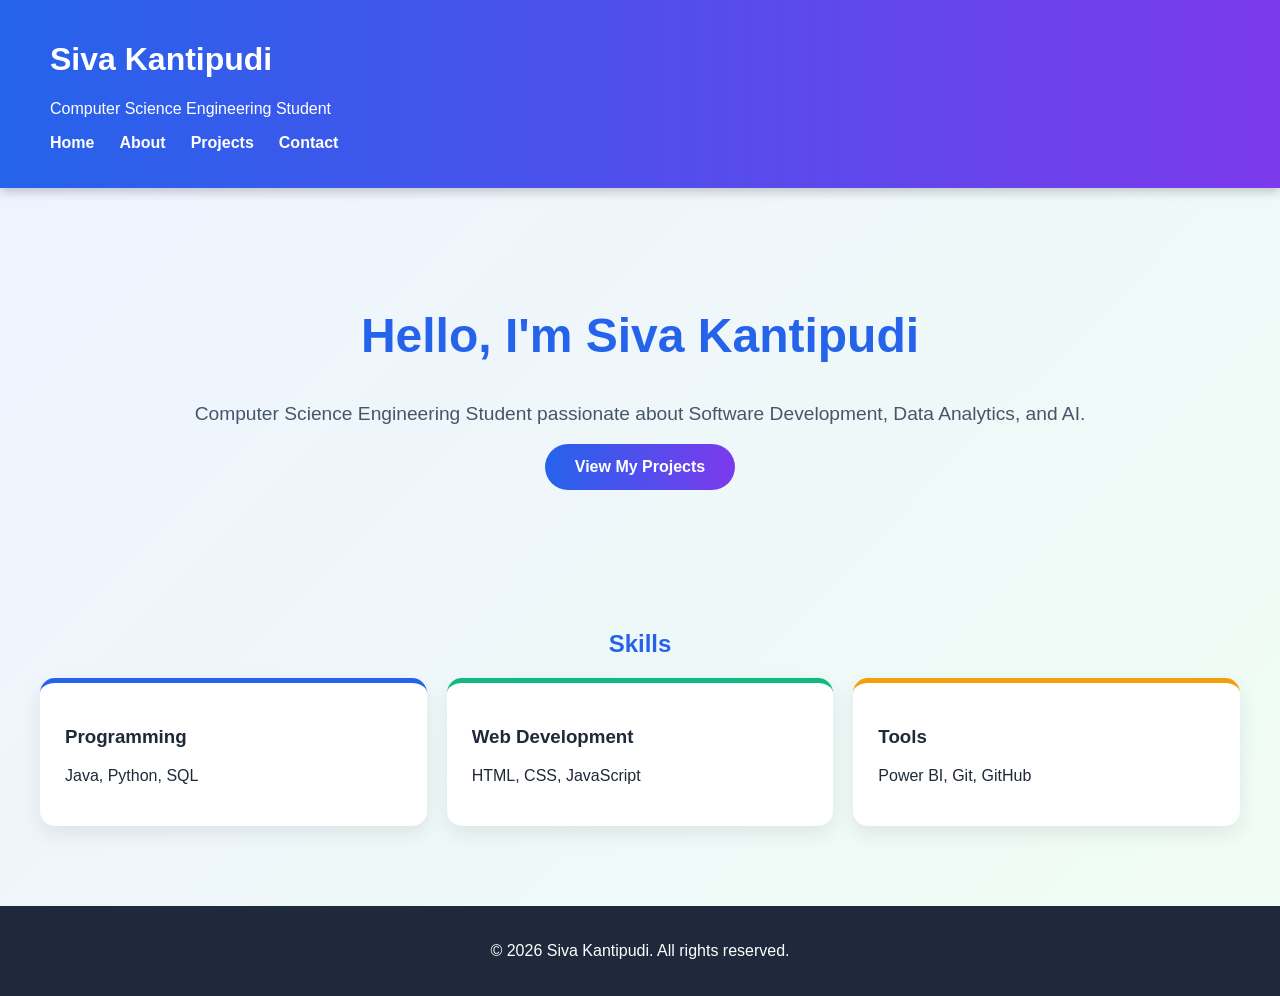
<file: index.html>
<!DOCTYPE html>
<html lang="en">
<head>
    <meta charset="UTF-8">
    <meta name="viewport" content="width=device-width, initial-scale=1.0">

    <title>Siva Kantipudi | Portfolio</title>

    <meta name="description" content="Portfolio of Siva Kantipudi, showcasing projects, skills, and contact information.">
    <meta name="author" content="Siva Kantipudi">

    <meta property="og:title" content="Siva Kantipudi Portfolio">
    <meta property="og:description" content="Explore projects, skills and achievements.">

    <link rel="stylesheet" href="styles.css">
</head>

<body>

<header role="banner">
    <h1>Siva Kantipudi</h1>
    <p>Computer Science Engineering Student</p>

    <nav aria-label="Main Navigation">
        <ul>
            <li><a href="index.html">Home</a></li>
            <li><a href="about.html">About</a></li>
            <li><a href="projects.html">Projects</a></li>
            <li><a href="contact.html">Contact</a></li>
        </ul>
    </nav>
</header>

<main>

    <!-- Hero Section -->
    <section class="hero">
        <h2>Hello, I'm Siva Kantipudi</h2>
        <p>
            Computer Science Engineering Student passionate about
            Software Development, Data Analytics, and AI.
        </p>

        <a href="projects.html" class="btn">View My Projects</a>
    </section>

    <!-- Skills Section -->
    <section class="skills">

        <h2>Skills</h2>

        <div class="card-container">

            <div class="card">
                <h3>Programming</h3>
                <p>Java, Python, SQL</p>
            </div>

            <div class="card">
                <h3>Web Development</h3>
                <p>HTML, CSS, JavaScript</p>
            </div>

            <div class="card">
                <h3>Tools</h3>
                <p>Power BI, Git, GitHub</p>
            </div>

        </div>

    </section>

</main>

<footer>
    <p>&copy; 2026 Siva Kantipudi. All rights reserved.</p>
</footer>

</body>
</html>
</file>
<file: styles.css>
body {
    font-family: Arial, sans-serif;
    margin: 0;
    background: linear-gradient(135deg, #eef2ff, #f0fdf4);
    color: #1f2937;
}

header {
    background: linear-gradient(90deg, #2563eb, #7c3aed);
    color: white;
    padding: 20px 50px;
    box-shadow: 0 4px 10px rgba(0,0,0,0.2);
}

nav ul {
    list-style: none;
    padding: 0;
    display: flex;
    gap: 25px;
}

nav a {
    color: white;
    text-decoration: none;
    font-weight: bold;
}

nav a:hover {
    color: #fde68a;
}

.hero {
    text-align: center;
    padding: 80px 20px;
}

.hero h2 {
    font-size: 3rem;
    color: #2563eb;
}

.hero p {
    font-size: 1.2rem;
    color: #475569;
}

.btn {
    display: inline-block;
    background: linear-gradient(90deg, #2563eb, #7c3aed);
    color: white;
    padding: 14px 30px;
    border-radius: 30px;
    text-decoration: none;
    font-weight: bold;
    transition: 0.3s;
}

.btn:hover {
    transform: scale(1.05);
}

.skills {
    padding: 40px;
}

.skills h2 {
    text-align: center;
    color: #2563eb;
}

.card-container {
    display: flex;
    flex-wrap: wrap;
    gap: 20px;
}

.card {
    flex: 1;
    min-width: 250px;
    background: white;
    border-top: 5px solid #2563eb;
    padding: 25px;
    border-radius: 15px;
    box-shadow: 0 8px 20px rgba(0,0,0,0.08);
    transition: all 0.3s ease;
}

.card:nth-child(2) {
    border-top-color: #10b981;
}

.card:nth-child(3) {
    border-top-color: #f59e0b;
}

.card:hover {
    transform: translateY(-10px);
}

footer {
    background: #1e293b;
    color: white;
    text-align: center;
    padding: 20px;
    margin-top: 40px;
}
</file>
